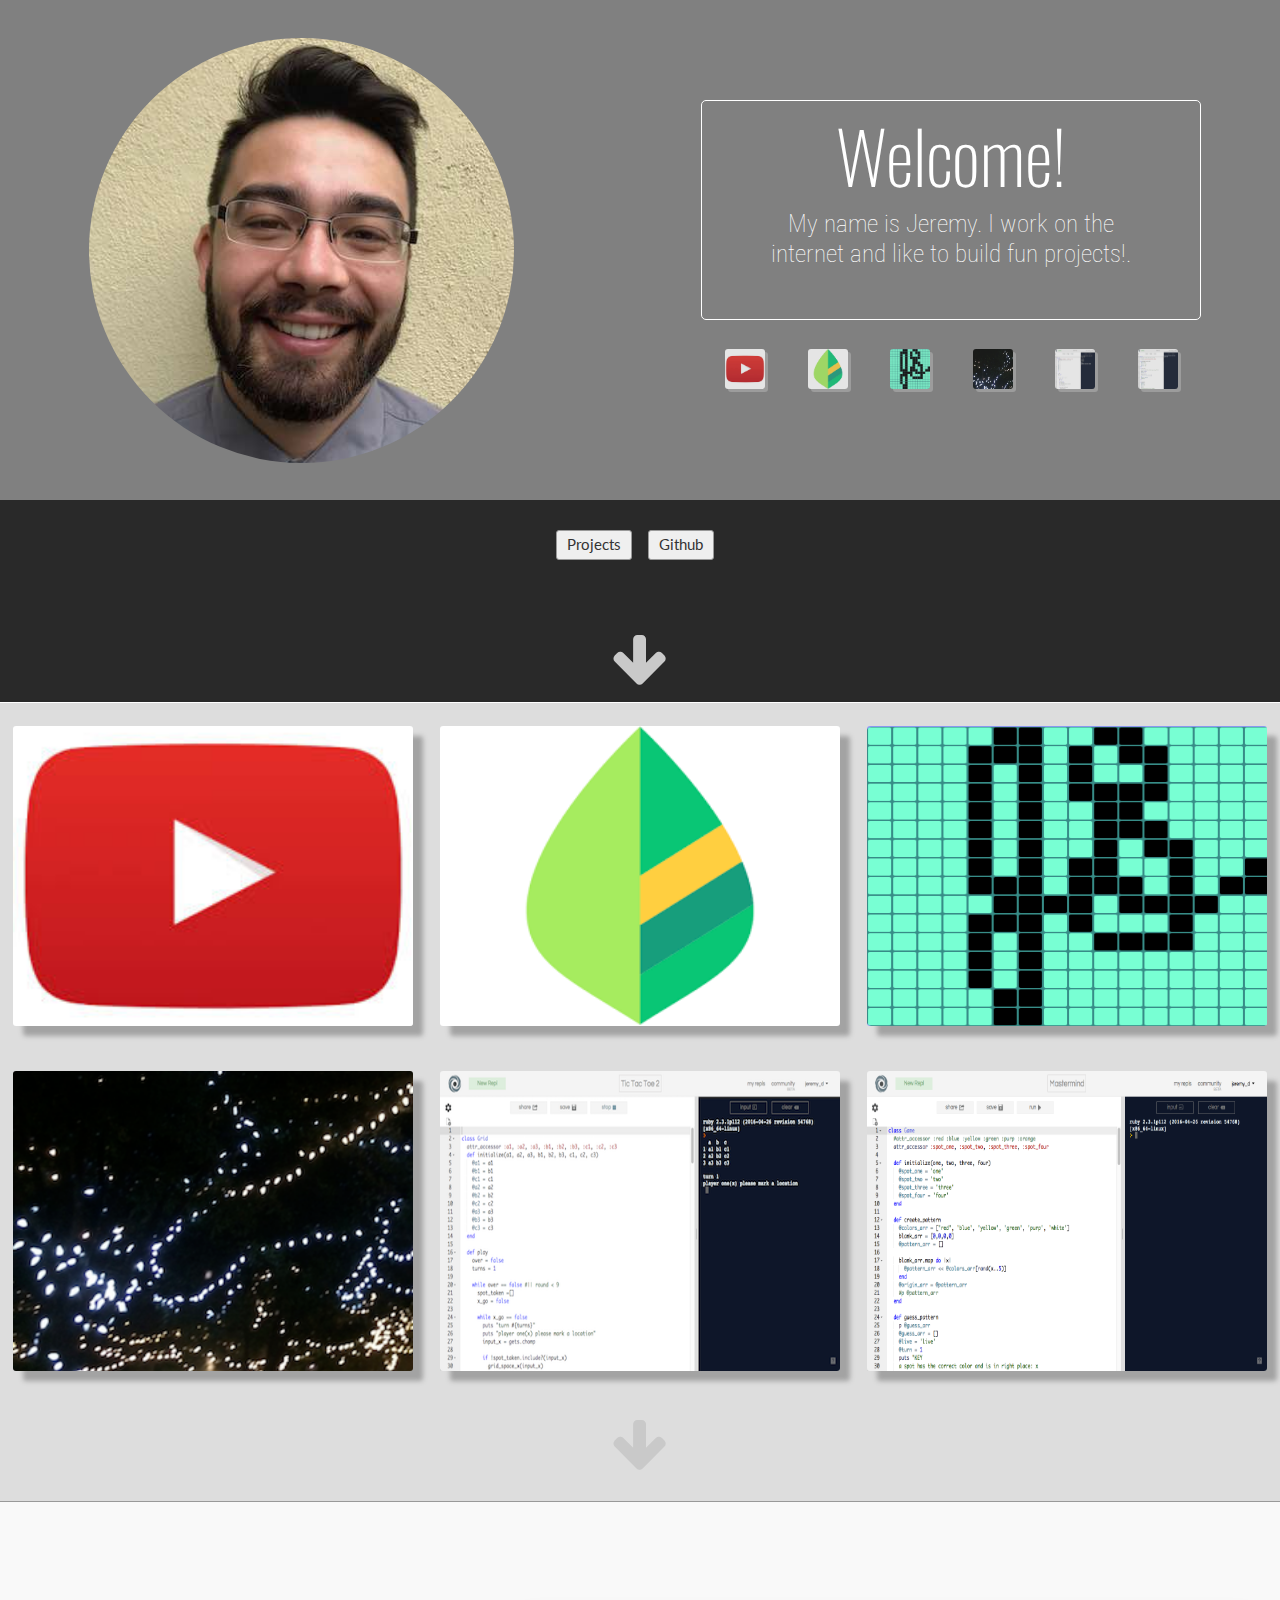
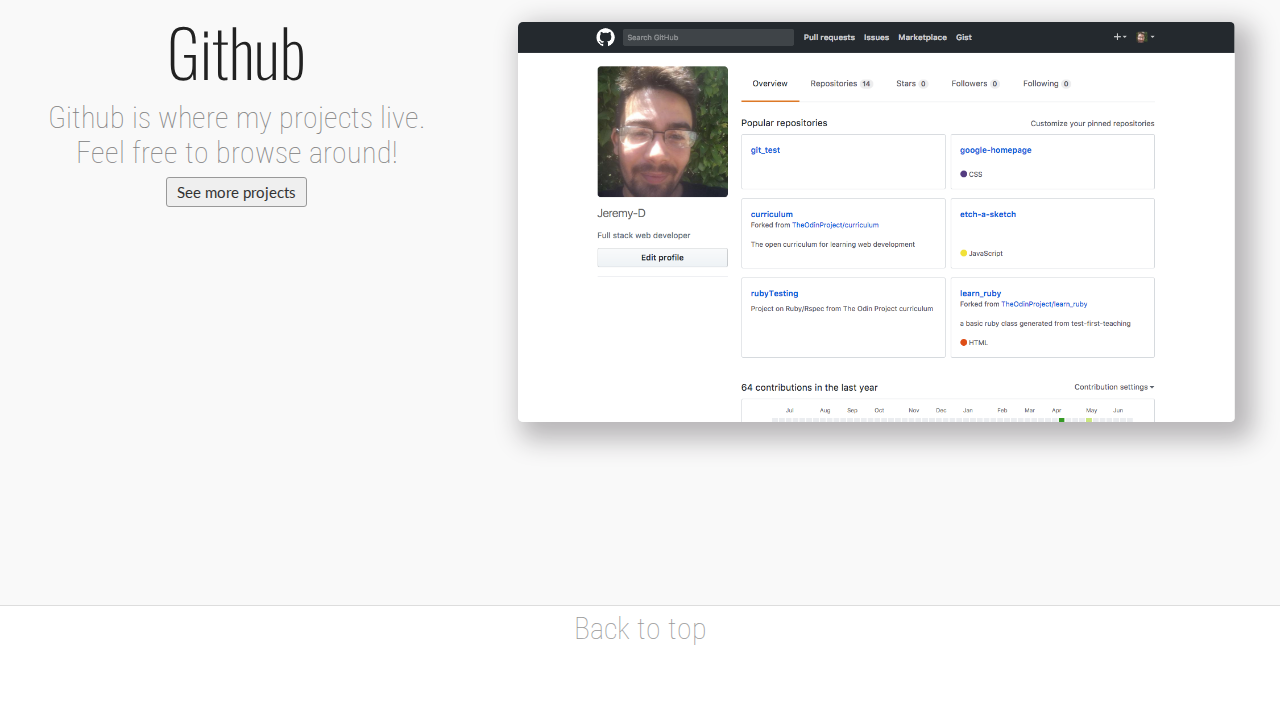
<file: index.html>
<!DOCTYPE html>
<html>
<head>
	<title>Jeremy DeCarvalho</title>
	<link href="jdecar.css" rel="stylesheet" type="text/css">
	<link href="https://fonts.googleapis.com/css?family=Lato|Oswald|Roboto+Condensed" rel="stylesheet">
	<link href="responsive.css" rel="stylesheet" type="text/css">
	<link href="img/jd-fav.png" rel="icon" type="image/png">
	<link rel="stylesheet" href="https://cdnjs.cloudflare.com/ajax/libs/font-awesome/4.7.0/css/font-awesome.min.css">
</head>
<body>
	<header>
	 	<div class="selfie">
			<img src="img/face2-2.jpg" alt="Author's Picture">
		</div>
		<div id="header-right">
			<div id="header-content">
				<h1>Welcome!</h1>
				<div id="title"> My name is Jeremy. I work on the internet and like to build fun projects!.</div>
			<div>

			<div class="header-projects">
				<article>
					<a href="https://jeremy-d.github.io/youtube-mockup/">
						<div class="overlay">
							<h2>Youtube UI Mockup</h2>
						</div>
					</a>
				</article>
				<article>
					<a href="https://jeremy-d.github.io/Mint-form/">
						<div class="overlay">
							<h2>Mint UI Mockup</h2>
						</div>	
					</a>
				</article>
				<article>
					<a href="https://jeremy-d.github.io/etch-a-sketch/">
						<div class="overlay">
							<h2>Sketch App: JS</h2>
						</div>	
					</a>
				</article>
				<article >
					<a href="https://jeremy-d.github.io/Pins-and-Pages/">
						<div class="overlay">
							<h2>Pins and Pages Music</h2>
						</div>
					</a>
				</article>
				<article>
					<a href="https://repl.it/H3Ef/4">
						<div class="overlay">
							<h2>Ruby: Tic-tac-toe</h2>
						</div>
					</a>
				</article>
				<article >
					<a href="https://repl.it/IyOz/0">
						<div class="overlay">
							<h2>Ruby: Mastermind</h2>
						</div>
					</a>
				</article>
			</div>
		</div>
	</header>
	<div class="header-spacer">
		<div class="header-buttons">
			<button>
				<a href="#portfolio" class="scroll">Projects</a>
			</button>
			<button>
				<a href="https://github.com/Jeremy-D">Github</a>
			</button>
		</div>
		<a href="#portfolio" class="scroll" id="top-scroll">			
			<i class="fa fa-arrow-down fa-2x" aria-hidden="true"></i>
		</a>
	</div>

	<section id="portfolio-container">
		<article id="youtube">
			<a href="https://jeremy-d.github.io/youtube-mockup/">
				<div class="overlay">
					<h2>Youtube UI Mockup</h2>
				</div>
			</a>
		</article>
		<article id="mint">
			<a href="https://jeremy-d.github.io/Mint-form/">
				<div class="overlay">
					<h2>Mint UI Mockup</h2>
				</div>	
			</a>
		</article>
		<article id="portfolio">
			<a href="https://jeremy-d.github.io/etch-a-sketch/">
				<div class="overlay">
					<h2>Sketch App: JS</h2>
				</div>	
			</a>
		</article>
		<article>
			<a href="https://jeremy-d.github.io/Pins-and-Pages/">
				<div class="overlay">
					<h2>Pins and Pages Music</h2>
				</div>
			</a>
		</article>
		<article>
			<a href="https://repl.it/H3Ef/4">
				<div class="overlay">
					<h2>Ruby: Tic-tac-toe</h2>
				</div>
			</a>
		</article>
		<article>
			<a href="https://repl.it/IyOz/0">
				<div class="overlay">
					<h2>Ruby: Mastermind</h2>
				</div>
			</a>
		</article>
	
		<div id="scroll-container">
			<a href=".nav-el" class="scroll">			
				<i class="fa fa-arrow-down fa-2x" aria-hidden="true"></i>
			</a>	
		</div>
	</section>

	<nav id="github">
		<a href="https://github.com/Jeremy-D">
			<img class="nav-el" src="img/github.png" alt="github image">
		</a>
		<div id="nav-content" class="nav-el">
			<h2>Github</h2>
			<div>Github is where my projects live. Feel free to browse around!</div>
			<button type="button">
				<a href="https://github.com/Jeremy-D">See more projects</a>
			</button>
		</div>
	</nav>

	<div id="to-top">
		<div id="top-link">
			<a href="header" class="scroll">Back to top</a>
		</div>
	</div>

<script src="jdecar.js"></script>
</body>
</html>
</file>
<file: responsive.css>
/*================================

Media Queries

==================================*/

/*0px to 300px*/
@media only screen and (min-width:300px) {
	/* header section*/
	header {
		flex-direction: column;
		justify-content: space-around;
		height:700px;
	}

	.selfie {
  		width: 300px;
  		height: 300px;
  		overflow: hidden;	
	}

	#header-right {
		position:relative;
		top:20px;
		border:;	
	}

	#header-content {
		position:relative;
		left:10px;
		height:150px;
		width:300px;
		background:;
	}

	#header-content #title {
		width:75%;
		margin-bottom: 10px;
		font-size: 18px;
		line-height: 30px
	}

	.header-projects {
		position: relative;
		bottom:30px;
		width:300px;
	}

	h1 {
	color:#fff;
	/*font-family: "Oswald", sans-serif;*/
	font-size:40px;
	line-height: 60px;
	} 

	#top-scroll {
		position:relative;
		bottom:40px;
	}

	/*portfolio*/

	#portfolio-container {
		height:1000px;
		background:;
	}

	#portfolio-container article {
		width:150px;
		height:150px;
	}

	/*github*/
	

	nav {
		flex-direction: column-reverse;
		justify-content: flex-end;
		align-items:center;
		height:900px;
		}

	nav a img {
		position: relative;
		height:200px;
		margin-top: 60px;
		-webkit-box-shadow: 0px 10px 26px 8px rgba(120,120,120,1);
	       -moz-box-shadow: 0px 10px 26px 8px rgba(120,120,120,1);
	            box-shadow: 0px 10px 26px 8px rgba(120,120,120,1);
	}

	nav a img:hover {
		-webkit-box-shadow: 0px 10px 26px 8px rgba(184,182,184,1);
	       -moz-box-shadow: 0px 10px 26px 8px rgba(184,182,184,1);
	            box-shadow: 0px 10px 26px 8px rgba(184,182,184,1);
	}

	.nav-el {
		position: relative;
		bottom:150px;

	}
}

/*300px to 768px*/
@media only screen and (min-width: 768px) {

	#header-right {
		top:50px;
	}

	#header-content {
		width:500px;
	}

	#header-content #title {
		width:75%;
		margin-bottom: 10px;
		font-size: 25px;
		line-height: 30px;
	}

	.header-projects {
		position: relative;
		bottom:65px;
		width:495px;
	}

	#portfolio-container article {
		width:350px;
		height:250px;
	}

	nav {
		display:flex;
		flex-direction: row-reverse;
		height:500px;
		align-items:flex-start;
		justify-content: space-around;
	}

	nav a img {
		margin-top: 20px;
		-webkit-box-shadow: 10px 10px 26px 8px rgba(184,182,184,1);
	       -moz-box-shadow: 10px 10px 26px 8px rgba(184,182,184,1);
	            box-shadow: 10px 10px 26px 8px rgba(184,182,184,1);
	}

	nav a img:hover {
		-webkit-box-shadow: 10px 10px 26px 8px rgba(120,120,120,1);
	       -moz-box-shadow: 10px 10px 26px 8px rgba(120,120,120,1);
	            box-shadow: 10px 10px 26px 8px rgba(120,120,120,1);
	}

	.selfie {
  		width: 400px;
  		height: 400px;
  		overflow: hidden;
  		border-radius: 50%;
	}
}

@media only screen and (min-width: 1000px) {
	#portfolio-container {
		
		background:;
	}
}

@media only screen and (min-width:1024px) {
	h1 {
	color:#fff;
	/*font-family: "Oswald", sans-serif;*/
	font:100 72px/108px "Oswald", Arial, sans-serif;
	}

	header {
		flex-direction: row;
		height:500px;
	}

	.selfie {
  		width: 425px;
  		height: 425px;
  		overflow: hidden;
  		border-radius: 50%;
	}

	#header-right {
		position:relative;
		top:70px;
		border:;	
	}

	#header-content {
		background:;
		height:220px;
	}

	.header-projects {
		position: relative;
		bottom:30px;
	}

	#top-scroll {
		position:relative;
		bottom:0px;
	}

	/*portfolio*/
	
	#portfolio-container {
		height:800px;
	}

	#portfolio-container article {
		width:400px;
		height:300px;
	}

	/*github*/

	nav {
		height:704px;
		display:flex;
		justify-content:space-around;
		flex-direction: row-reverse;
		border-bottom: 1px  solid #ddd;
		background:;
	}

	nav a img {
	position:relative;
	top:20px;
	left:;

	height:400px;
	-webkit-box-shadow: 10px 10px 26px 8px rgba(184,182,184,1);
       -moz-box-shadow: 10px 10px 26px 8px rgba(184,182,184,1);
            box-shadow: 10px 10px 26px 8px rgba(184,182,184,1);
    border-radius:5px;
    -webkit-transition-duration: 0.2s; /* Safari */
    transition-duration: 0.2s;
	}
}
</file>
<file: jdecar.css>
/*
1.0 Reset
2.0 General
3.0 Header
	3.1 Header-spacer
4.0 live projects
5.0 Github
*/


/*================================
1.0 Reset

==================================*/

html {
	margin:0;
	padding:0;
	box-sizing: border-box;
}

*, 
*:before,
*:after {
	box-sizing:inherit;
	margin:0;
	padding:0;
}
/*================================
2.0 General

==================================*/

body {
	display:flex;
	flex-direction: column;
}

h1 {
	color:#fff;
	/*font-family: "Oswald", sans-serif;*/
	font:100 72px/108px "Oswald", Arial, sans-serif;
}

h2 {
	color:#222;
	font:100 65px/97.5px "Oswald", Arial, sans-serif;
}

div {
	color:#fff;
	/*font-family: "Roboto Condensed", sans-serif;
	font-weight:100;*/

	font:100 30px/45px "Roboto Condensed", Arial, sans-serif;

}

section {
	height:705px;
	background:#ddd;
	border-bottom: 1px solid #999;
	border-top: 1px solid #fff;
}

a {
	text-decoration: none;
}

button {
	height:30px;
	border:1px solid #999;
	text-decoration: none;
	padding:0 10px 0 10px;
	border-radius:3px;
	font:15px/20px "Lato", Arial, sans-serif;
	color:#333;
}

button:hover {
	background: #ddd;
	border:1px solid #00ff99;
}

button a {
	color:#333;
	padding-top:3px;
}

article {
	-webkit-box-shadow: 10px 10px 5px 0px rgba(163,163,163,1);
       -moz-box-shadow: 10px 10px 5px 0px rgba(163,163,163,1);
            box-shadow: 10px 10px 5px 0px rgba(163,163,163,1);
    border-radius: 3px;
}

/*================================
3.0 Header

==================================*/
header {
	height:500px;
	width:100%;
	background:grey;
	display:flex;
	justify-content: space-around;
	align-items: center;
}

.selfie {
  width: 425px;
  height: 425px;
  overflow: hidden;
  border-radius: 50%;
  background:;
}

.selfie img {
  width: 140%;
  position:relative;
  top:px;
  right:90px;
  height: auto%;
}

#header-content {
	position:relative;
	bottom: 110px;
	right:20px;

	background:;
	border:1px solid #fff;
	border-radius:5px;
	height:220px;
	width:500px;

	display:flex;
	justify-content:;
	align-items: center;
	flex-direction: column;
	text-align: center;
	margin-top:;
	margin-bottom:;
}

#header-content #title {
	width:80%;
	margin-bottom: 10px;
}

.header-projects {
	opacity: .8;
	width:500px;
	height:200px;
	margin-top: 20px;
	display:flex;

	flex-wrap:wrap;
	justify-content: space-around;
	align-items: center;
}

header article {
	height:40px;
	width:40px;
	-webkit-box-shadow: 3px 3px 0px 0px rgba(163,163,163,1);
       -moz-box-shadow: 3px 3px 0px 0px rgba(163,163,163,1);
            box-shadow: 3px 3px 0px 0px rgba(163,163,163,1);
    border-radius: 3px;
    -webkit-transition-duration: 0.2s; /* Safari */
    transition-duration: 0.2s;
}

header article h2 {
	position: relative;
	right:50px;
	font-size: 20px;
	line-height: 25px;
}

header article div {
	position: relative;
	right:10px;
}

header article:hover{
	-ms-transform: scale(1.1,1.1); /* IE 9 */
    -webkit-transform: scale(1.1,1.1); /* Safari */
    transform: scale(1.1,1.1); /* Standard syntax */
    -webkit-box-shadow: 3px 3px 0px 0px rgba(163,163,163,1);
       -moz-box-shadow: 3px 3px 0px 0px rgba(163,163,163,1);
            box-shadow: 3px 3px 0px 0px rgba(100,100,100,1);



}

header article:nth-child(4) {
	background:#000 url("img/lights.png") no-repeat 0px -40px;
	background-size:300% 300%;
}

article h6 {
	position:relative;
	height:100%;
	left:10px;
	color:#fff;
	z-index: 2;
	display:;
	opacity: 0;
	-webkit-transition: opacity 0.3s ease-in;
    -moz-transition: opacity 0.3s ease-in;
    -o-transition: opacity 0.3s ease-in;
    -ms-transition: opacity 0.3s ease-in;
    transition: opacity 0.3s ease-in;
   	text-shadow: -1px 0 #333, 0 1px #333, 1px 0 #333, 0 -1px #333;
}

/*================================
3.1 Header-spacer

==================================*/
.header-spacer {
	background: #292929;
	height:202px;
}

.header-buttons {
	display:flex;
	justify-content: center;
	align-items:;
}

.header-buttons button {
	position:relative;
	right:5px;
	margin:30px 8px 0 8px;
}

.fa-arrow-down {
	color:#c9c9c9;
}

.fa-arrow-down:hover {
	color:#fff;
	text-shadow: 0px 0px 5px #00ffaa;
	cursor:pointer;

}

.header-spacer a {
	width:100%;
	height:100%;
	display:flex;
	justify-content: center;

}
.header-spacer i {
	align-self: center;
}

/*================================
4.0 live projects

==================================*/

section {
	display:flex;
	flex-wrap:wrap;
	justify-content: space-around;
	align-items: center;
}

article {
	height:300px;
	width:400px;
	background:#000;
	cursor:pointer;
	-webkit-transition-duration: 0.2s; /* Safari */
    transition-duration: 0.2s;
}

article:hover {
	-webkit-transform: scale(1.01,1.01); /* Safari */
	    -ms-transform: scale(1.01,1.01); /* IE 9 */
    
    transform: scale(1.01,1.01); /* Standard syntax */
      -webkit-box-shadow: 10px 10px 3px 0px rgba(163,163,163,1);
       -moz-box-shadow: 10px 10px 3px 0px rgba(163,163,163,1);
            box-shadow: 10px 10px 3px 0px rgba(100,100,100,1);
}

article:nth-child(1) {
	background:url("img/youtube-play.jpeg") no-repeat;
	background-size: 100% 100%;
	background-size: cover;
	/*background-position: 0 -50px;*/
}

article:nth-child(2) {
	background:url("img/mint-leaf.png") no-repeat 0px 0;
	background-size: cover;
	
}

#mint {
	background-color: white;
	background-size: 80% 100% ;
	background-position: center;

}

article:nth-child(3) {
	background:url("img/js.png") no-repeat;
	background-size: 100% 100%;
}

article:nth-child(4) {
	background:#000 url("img/lights.png") no-repeat 0 -185px;
	background-size:200% 200%;
}

article:nth-child(5) {
	background:url("img/tic-tac-toe.png") no-repeat;
	background-size: 100% 100%;
}

article:nth-child(6) {
	background:url("img/mastermind.png") no-repeat;
	background-size: 100% 100%;
}

#youtube{
	background:url("img/youtube-play.jpeg") no-repeat;
	background-size: 100% 100%;
	background-size: cover;
	background-position: 0 -50px;
}

article img {
	width:100%;
	height:100%;
}

.overlay {
	height:100%;
	width:100%;

}

. overlay:hover {
	background-color:#000;
    opacity:0.5;
    color:#fff;
    visibility: visible;
}

article h2 {
	position:relative;
	height:100%;
	left:10px;
	color:#fff;
	z-index: 2;
	display:;
	opacity: 0;
	-webkit-transition: opacity 0.3s ease-in;
       -moz-transition: opacity 0.3s ease-in;
         -o-transition: opacity 0.3s ease-in;
        -ms-transition: opacity 0.3s ease-in;
    transition: opacity 0.3s ease-in;
   	text-shadow: -1px 0 #333, 0 1px #333, 1px 0 #333, 0 -1px #333;
}

article h2:hover {
	display:block;
	z-index: 3;
	opacity: 1;	
}

#middle-button {
	position:relative;
	bottom:40px;
	display:flex;
	justify-content: center;
	background: yellow;
}

#scroll-container :hover {
	color:#fff;
}

/*================================
5.0 Github

==================================*/


#scroll-container {
	position:relative;
	display:flex;
	justify-content: center;
	width:100%;
	bottom:;
}

nav {
	background: #f9f9f9;
	height:704px;
	display:flex;
	justify-content:space-around;
	flex-direction: row-reverse;
	border-bottom: 1px  solid #ddd;
}

nav a img {
	position:relative;
	top:20px;
	left:;

	height:400px;
	-webkit-box-shadow: 10px 10px 26px 8px rgba(184,182,184,1);
       -moz-box-shadow: 10px 10px 26px 8px rgba(184,182,184,1);
            box-shadow: 10px 10px 26px 8px rgba(184,182,184,1);
    border-radius:5px;
    -webkit-transition-duration: 0.2s; /* Safari */
    transition-duration: 0.2s;
}

nav a img:hover {
	-ms-transform: scale(1.1,1.1); /* IE 9 */
    -webkit-transform: scale(1.1,1.1); /* Safari */
    transform: scale(1.01,1.01); /* Standard syntax */
    -webkit-box-shadow: 10px 10px 26px 8px rgba(120,120,120,1);
       -moz-box-shadow: 10px 10px 26px 8px rgba(120,120,120,1);
            box-shadow: 10px 10px 26px 8px rgba(120,120,120,1);
}

.nav-el {
	position:relative;
	top:100px;
}

#nav-content {
	width:30%;
	height:auto;
	min-width: 300px;
	background:;
	text-align: center;
}

nav div {
	line-height:35px;
	color:grey;
}

#to-top {
	display:flex;
	justify-content: center;
	height:100px;
}


#to-top:hover {
	background:#333;
	color:#fff;
	text-shadow: 0px 0px 1px #00ffaa;
	cursor:pointer; 

}
#to-top a{
	color:#999;	
	width:900px;
}

#to-top a:hover {
	color:#fff;
}
</file>
